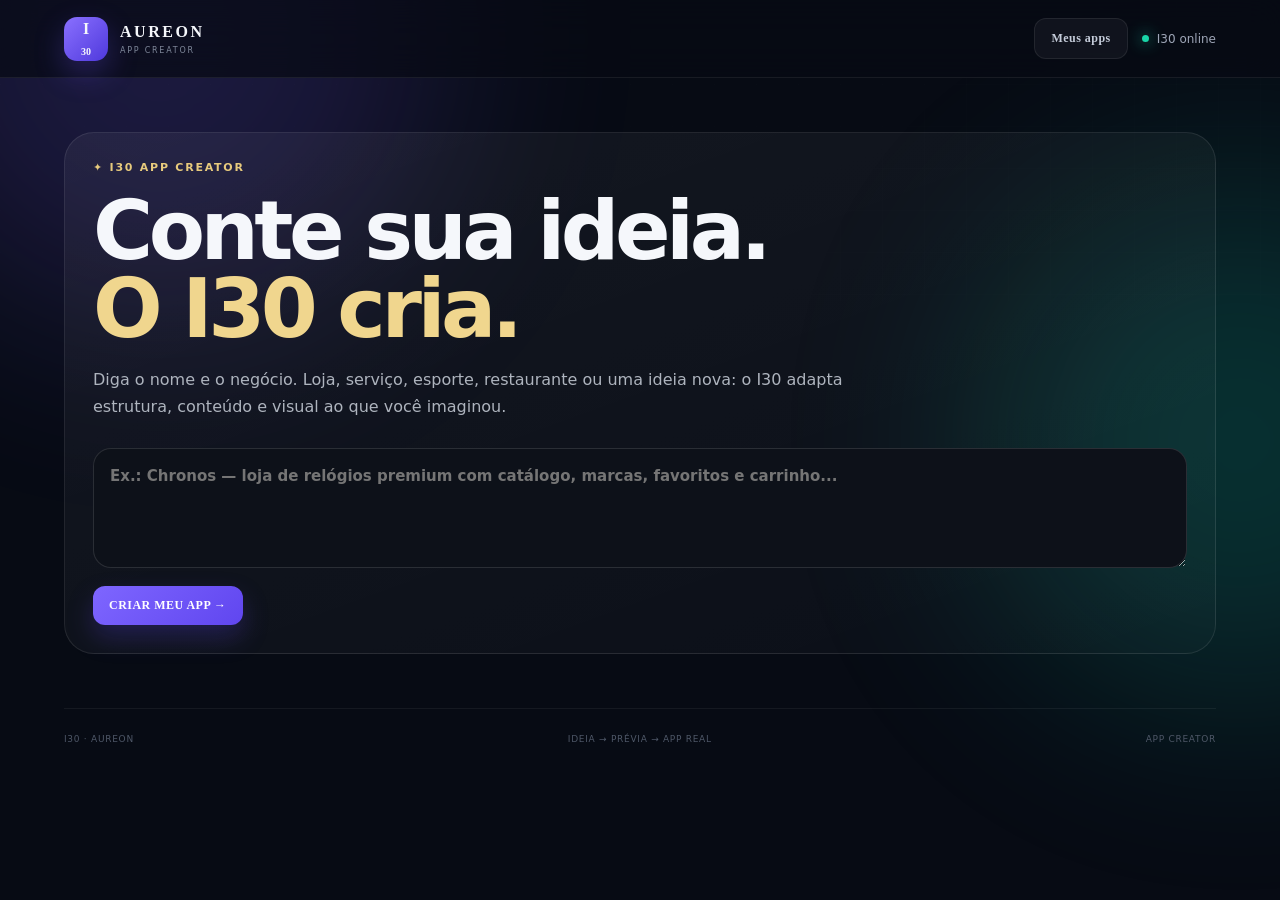
<file: index.html>
<!DOCTYPE html><html lang="pt-BR"><head><meta charset="UTF-8"><meta name="viewport" content="width=device-width,initial-scale=1"><meta name="theme-color" content="#070B14"><meta name="description" content="I30 — transforme sua ideia em uma prévia visual de aplicativo."><title>I30 — Crie seu aplicativo</title><link rel="stylesheet" href="styles.css?v=9"><link rel="stylesheet" href="creator.css?v=9"><link rel="stylesheet" href="creator/domain-polish.css?v=10"><link rel="manifest" href="manifest.webmanifest"></head><body><div class="aurora aurora-one"></div><div class="aurora aurora-two"></div><div class="grid-bg"></div><header class="topbar"><a href="#creatorHub" class="brand"><span class="brand-mark">I<span>30</span></span><span class="brand-copy"><strong>AUREON</strong><small>APP CREATOR</small></span></a><div class="top-actions"><button id="creatorHistoryBtn" class="ghost-btn">Meus apps</button><span class="status"><i></i> I30 online</span></div></header><main class="shell"><section id="creatorHub" class="creator-hub"><div class="creator-shell"><div class="creator-start"><div class="creator-kicker">✦ I30 APP CREATOR</div><h1>Conte sua ideia.<br><span>O I30 cria.</span></h1><p class="creator-lead">Diga o nome e o negócio. Loja, serviço, esporte, restaurante ou uma ideia nova: o I30 adapta estrutura, conteúdo e visual ao que você imaginou.</p><div class="creator-input-row"><textarea id="creatorIdeaInput" maxlength="500" placeholder="Ex.: Chronos — loja de relógios premium com catálogo, marcas, favoritos e carrinho..."></textarea></div><button id="creatorMainBtn" class="primary-btn creator-main-btn">CRIAR MEU APP →</button><p id="creatorMessage" class="creator-message" hidden></p></div><section id="creatorResult" class="hidden"><div class="preview-result-head"><div><div class="creator-kicker">✦ SEU APP FOI CRIADO</div><h2 id="creatorResultTitle">Sua primeira versão está pronta.</h2><p>Explore a prévia abaixo. Ela é um protótipo interativo do conceito — ainda não é um aplicativo publicado.</p></div><button id="creatorBackBtn" class="ghost-btn">CRIAR OUTRO</button></div><div id="previewTabs" class="preview-tabs"><button class="active" data-preview-view="app">PRÉVIA DO APP</button><button data-preview-view="project">PROJETO</button></div><div id="appPreview" class="app-preview-wrap"><div class="app-preview-phone"><div class="preview-phone-top"><span id="previewAppName">Seu App</span><span>•••</span></div><div id="previewScreen" class="preview-screen"></div><nav id="previewNav" class="preview-nav"></nav></div></div><div id="projectView" class="creator-result-sections hidden"></div><div class="lead-box"><span class="creator-kicker">GOSTOU DO QUE O I30 CRIOU?</span><h3>Transforme essa prévia no seu aplicativo real.</h3><p>Fale com a AUREON no Instagram. O I30 copia uma mensagem com a sua ideia para você enviar na DM.</p><button id="instagramLeadBtn" class="primary-btn">FALAR COM A AUREON NO INSTAGRAM →</button><small id="instagramLeadStatus"></small></div></section></div></section></main><aside id="creatorHistoryPanel" class="creator-history-panel hidden"><div class="creator-history-card"><div class="creator-history-head"><h3>Meus apps</h3><button id="creatorHistoryClose" class="ghost-btn">Fechar</button></div><div id="creatorHistoryList" class="creator-history-list"></div></div></aside><footer><span>I30 · AUREON</span><span>IDEIA → PRÉVIA → APP REAL</span><span>App Creator</span></footer><script src="creator/generators.js?v=9"></script><script src="creator/history.js?v=9"></script><script src="creator/app-model.js?v=9"></script><script src="creator/ui.js?v=9"></script><script>if('serviceWorker'in navigator)window.addEventListener('load',()=>navigator.serviceWorker.register('./sw.js?v=aureon-i30-v9-adaptive-business',{updateViaCache:'none'}).then(r=>r.update()).catch(console.warn));</script></body></html>
</file>
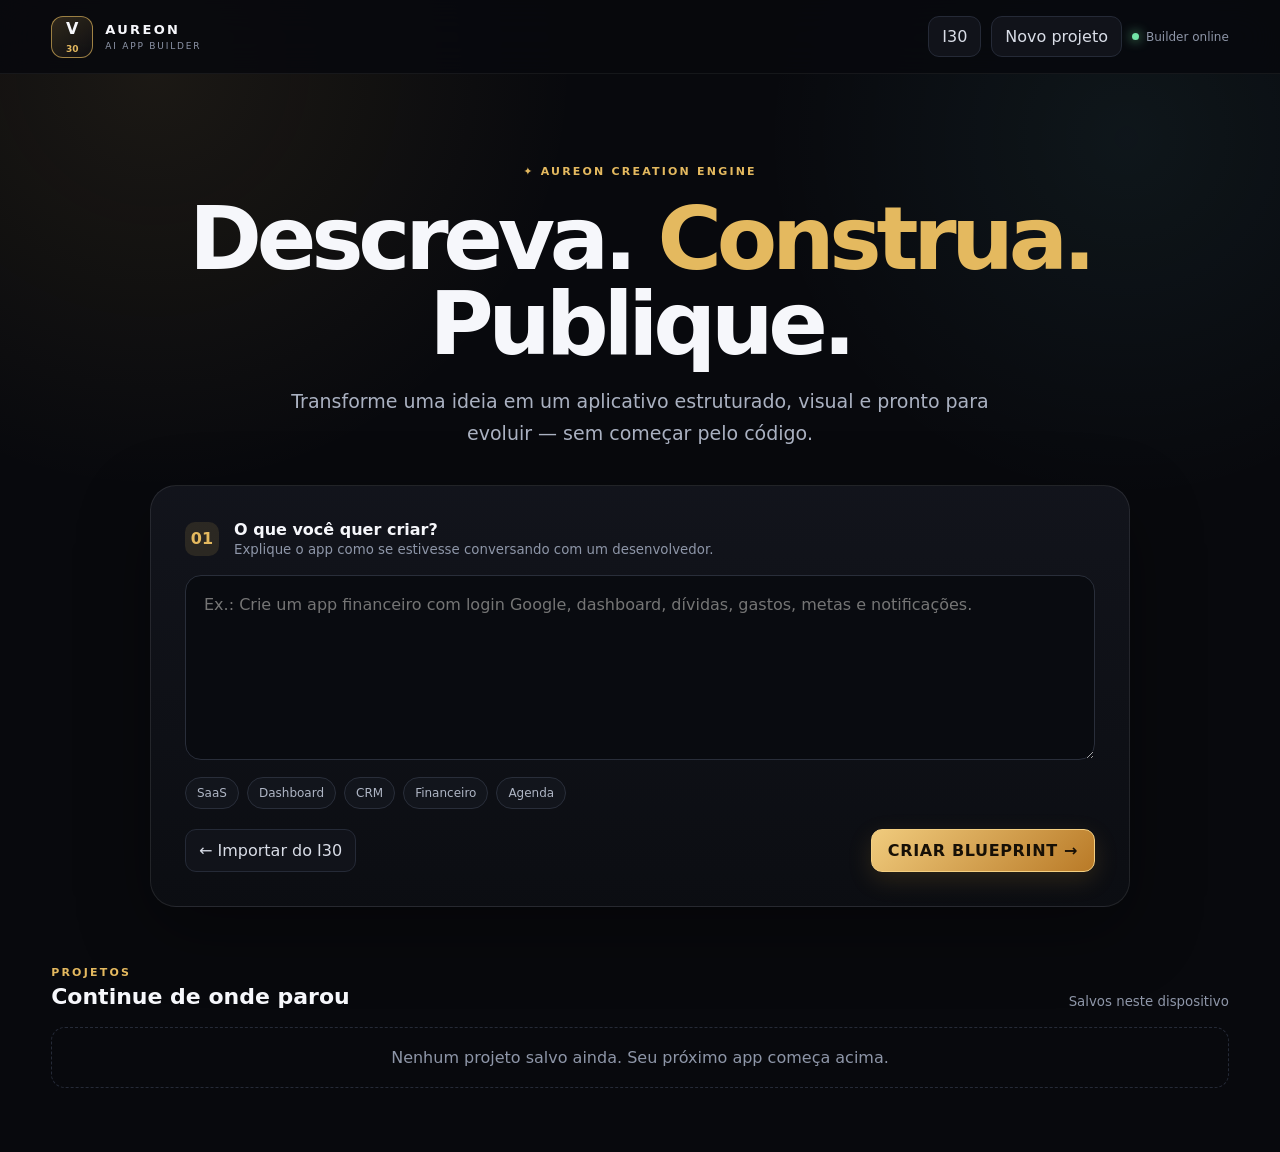
<file: v30/index.html>
<!DOCTYPE html>
<html lang="pt-BR">
<head>
  <meta charset="UTF-8">
  <meta name="viewport" content="width=device-width,initial-scale=1,viewport-fit=cover">
  <meta name="theme-color" content="#08090d">
  <meta name="description" content="AUREON V30 — transforme uma ideia em um aplicativo estruturado, visual e pronto para evoluir.">
  <title>AUREON V30 — AI App Builder</title>
  <link rel="stylesheet" href="styles.css">
</head>
<body>
  <div class="ambient ambient-a"></div><div class="ambient ambient-b"></div>
  <header class="topbar">
    <a class="brand" href="./" aria-label="AUREON V30">
      <span class="brand-mark">V<span>30</span></span>
      <span class="brand-copy"><b>AUREON</b><small>AI APP BUILDER</small></span>
    </a>
    <nav class="top-actions">
      <a href="../" class="ghost-link">I30</a>
      <button id="newProjectBtn" class="ghost-btn">Novo projeto</button>
      <span class="engine-status"><i></i> Builder online</span>
    </nav>
  </header>
  <main>
    <section id="startView" class="view start-view">
      <div class="hero-copy"><div class="eyebrow">✦ AUREON CREATION ENGINE</div><h1>Descreva. <span>Construa.</span> Publique.</h1><p>Transforme uma ideia em um aplicativo estruturado, visual e pronto para evoluir — sem começar pelo código.</p></div>
      <div class="brief-card">
        <div class="brief-label"><span>01</span><div><b>O que você quer criar?</b><small>Explique o app como se estivesse conversando com um desenvolvedor.</small></div></div>
        <textarea id="briefInput" rows="6" placeholder="Ex.: Crie um app financeiro com login Google, dashboard, dívidas, gastos, metas e notificações."></textarea>
        <div class="starter-row" aria-label="Modelos rápidos">
          <button data-starter="Crie um SaaS para organizar clientes, planos e assinaturas">SaaS</button><button data-starter="Crie um dashboard para acompanhar vendas, metas, conversão e ticket">Dashboard</button><button data-starter="Crie um CRM para leads, clientes, pipeline e atividades">CRM</button><button data-starter="Crie um aplicativo financeiro com dashboard, dívidas e gastos">Financeiro</button><button data-starter="Crie uma agenda pessoal com calendário, tarefas, notas e notificações">Agenda</button>
        </div>
        <div id="startError" class="inline-error hidden" role="alert"></div>
        <div class="brief-actions"><button id="importI30Btn" class="ghost-btn">← Importar do I30</button><button id="buildBriefBtn" class="primary-btn">CRIAR BLUEPRINT <span>→</span></button></div>
      </div>
      <section class="recent-wrap"><div class="section-title"><div><span>PROJETOS</span><h2>Continue de onde parou</h2></div><small>Salvos neste dispositivo</small></div><div id="recentProjects" class="recent-grid"></div></section>
    </section>

    <section id="blueprintView" class="view hidden">
      <div class="page-head"><div><div class="eyebrow">✦ BLUEPRINT GERADO</div><h2>Antes de construir, confirme a estrutura.</h2><p>O V30 organizou sua ideia em produto, telas, dados e integrações.</p></div><button id="editBriefBtn" class="ghost-btn">← Editar ideia</button></div>
      <div class="blueprint-layout">
        <article class="blueprint-main">
          <div class="blueprint-hero"><span id="blueprintCategory" class="pill"></span><h3 id="blueprintName"></h3><p id="blueprintSummary"></p></div>
          <div class="blueprint-grid"><div class="bp-block"><label>FUNCIONALIDADES</label><div id="blueprintFeatures" class="tag-cloud"></div></div><div class="bp-block"><label>TELAS</label><div id="blueprintScreens" class="stack-list"></div></div><div class="bp-block"><label>DADOS</label><div id="blueprintData" class="stack-list"></div></div><div class="bp-block"><label>STACK RECOMENDADA</label><div id="blueprintStack" class="stack-card"></div></div></div>
        </article>
        <aside class="build-panel"><span class="build-index">02</span><h3>Pronto para construir</h3><p>O V30 vai transformar esse blueprint em um projeto navegável com telas, estrutura de dados e arquivos.</p><div class="build-check"><span>✓</span> Preview navegável</div><div class="build-check"><span>✓</span> Projeto persistente</div><div class="build-check"><span>✓</span> Alterações por conversa</div><button id="confirmBuildBtn" class="primary-btn wide">CONSTRUIR APP <span>→</span></button></aside>
      </div>
    </section>

    <section id="builderView" class="view builder-view hidden">
      <div class="builder-bar"><div class="project-identity"><button id="backHomeBtn" class="icon-btn" aria-label="Voltar">←</button><div><span id="projectCategory">PROJETO</span><h2 id="projectName">Meu App</h2></div></div><div class="builder-actions"><button id="saveProjectBtn" class="ghost-btn">Salvar</button><button id="exportProjectBtn" class="primary-btn">Exportar projeto</button></div></div>
      <div id="builderError" class="inline-error hidden" role="alert"></div>
      <div class="workspace">
        <aside class="workspace-pane chat-pane" data-mobile-panel="chat"><div class="pane-head"><div><span>V30 COPILOT</span><b>Converse com seu app</b></div><i class="live-dot"></i></div><div id="chatHistory" class="chat-history"></div><div class="quick-actions"><button data-command="adicione ranking">+ Ranking</button><button data-command="crie uma tela de relatórios">+ Relatórios</button><button data-command="adicione login Google">+ Google</button><button data-command="adicione Supabase">+ Supabase</button><button data-command="deixe o visual mais futurista">✦ Futurista</button></div><div class="chat-compose"><textarea id="chatInput" rows="3" placeholder="Ex.: adicione ranking e relatórios"></textarea><button id="sendChatBtn" class="send-btn" aria-label="Enviar">↑</button></div></aside>
        <section class="workspace-pane preview-pane" data-mobile-panel="preview"><div class="pane-head preview-head"><div><span>LIVE PREVIEW</span><b id="activeScreenLabel">Visão geral</b></div><div class="viewport-toggle"><button id="viewportDesktopBtn" class="active">Desktop</button><button id="viewportMobileBtn">Mobile</button></div></div><div class="preview-stage"><div id="previewFrame" class="preview-frame desktop"><div id="previewMount" class="preview-mount"></div></div></div></section>
        <aside class="workspace-pane explorer-pane" data-mobile-panel="project"><div class="pane-head"><div><span>PROJECT EXPLORER</span><b>Estrutura</b></div><span id="projectStatus" class="status-pill">Salvo</span></div><div id="projectTabs" class="project-tabs"><button data-tab="files" class="active">Arquivos</button><button data-tab="screens">Telas</button><button data-tab="data">Dados</button><button data-tab="settings">Config.</button></div><div class="tab-content"><div id="filesPanel" class="explorer-panel"></div><div id="screensPanel" class="explorer-panel hidden"></div><div id="dataPanel" class="explorer-panel hidden"></div><div id="settingsPanel" class="explorer-panel hidden"></div></div></aside>
      </div>
      <nav class="mobile-nav" aria-label="Painéis do builder"><button data-mobile-target="chat">Chat</button><button data-mobile-target="preview" class="active">Preview</button><button data-mobile-target="project">Projeto</button></nav>
    </section>
  </main>
  <div id="toast" class="toast" role="status"></div>
  <script type="module" src="app.js"></script>
</body>
</html>
</file>
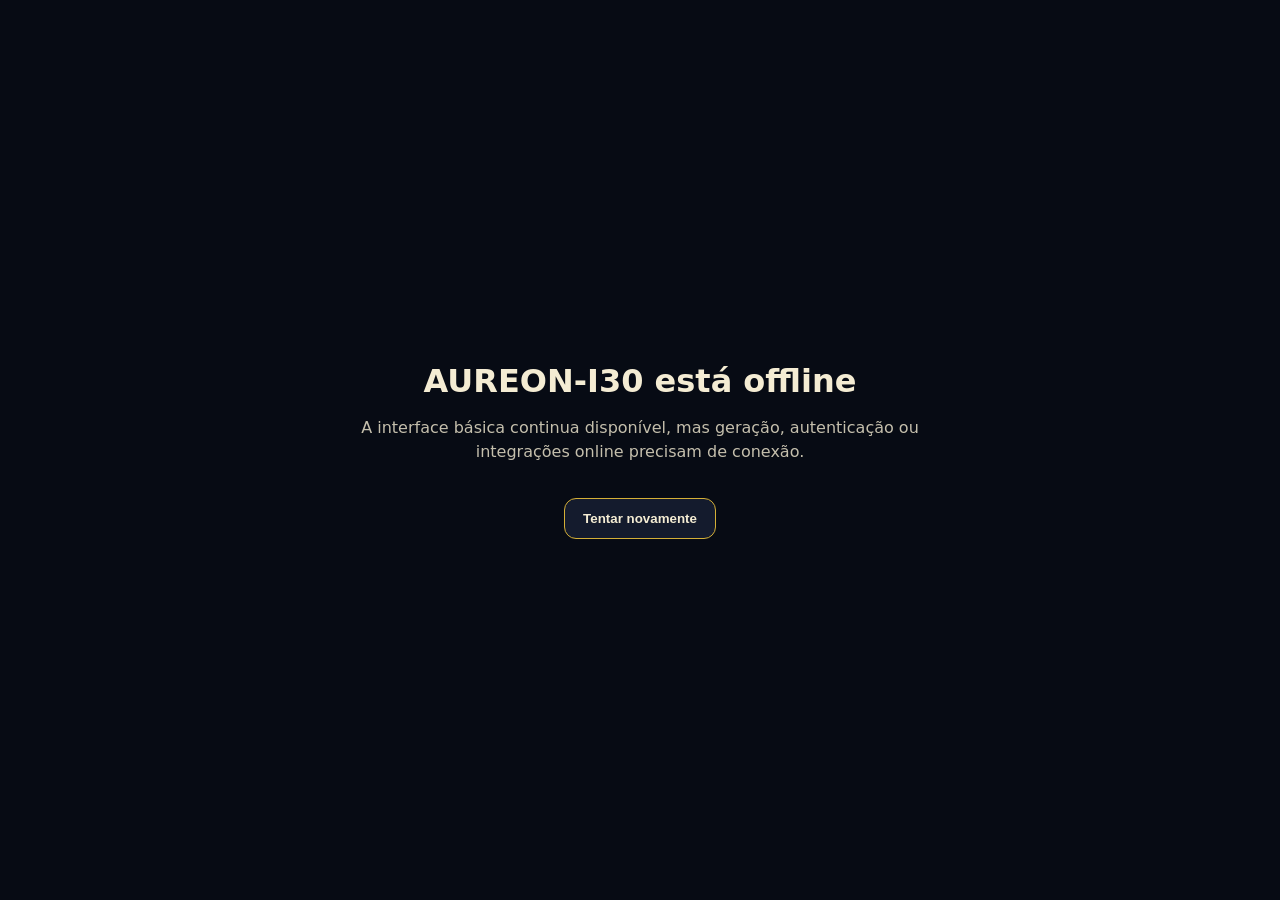
<file: offline.html>
<!doctype html>
<html lang="pt-BR">
<head>
  <meta charset="utf-8">
  <meta name="viewport" content="width=device-width,initial-scale=1">
  <meta name="theme-color" content="#070B14">
  <title>AUREON-I30 — Offline</title>
  <style>
    body{margin:0;min-height:100vh;display:grid;place-items:center;background:#070B14;color:#f4ecd3;font-family:Inter,system-ui,sans-serif}
    main{max-width:560px;padding:32px;text-align:center}h1{margin:0 0 12px}p{opacity:.8;line-height:1.5}
    button{margin-top:18px;padding:12px 18px;border-radius:12px;border:1px solid #d4af37;background:#141b2d;color:#f4ecd3;font-weight:700}
  </style>
</head>
<body><main><h1>AUREON-I30 está offline</h1><p>A interface básica continua disponível, mas geração, autenticação ou integrações online precisam de conexão.</p><button onclick="location.reload()">Tentar novamente</button></main></body>
</html>
</file>
<file: styles.css>
*{box-sizing:border-box}html{scroll-behavior:smooth}body{margin:0;background:#070b14;color:#f5f7fb;font-family:Inter,system-ui,sans-serif;min-height:100vh;overflow-x:hidden}.hidden{display:none!important}.grid-bg{position:fixed;inset:0;pointer-events:none;opacity:.28;background-image:linear-gradient(rgba(255,255,255,.025) 1px,transparent 1px),linear-gradient(90deg,rgba(255,255,255,.025) 1px,transparent 1px);background-size:42px 42px;mask-image:linear-gradient(to bottom,black,transparent 80%)}.aurora{position:fixed;border-radius:50%;filter:blur(110px);pointer-events:none;opacity:.18}.aurora-one{width:560px;height:560px;background:#7c5cff;top:-240px;left:-120px}.aurora-two{width:520px;height:520px;background:#10d7b6;right:-220px;top:180px}.topbar{height:78px;border-bottom:1px solid rgba(255,255,255,.07);display:flex;align-items:center;justify-content:space-between;padding:0 5vw;position:relative;z-index:5;background:rgba(7,11,20,.72);backdrop-filter:blur(18px)}.brand{display:flex;align-items:center;gap:12px;color:inherit;text-decoration:none}.brand-mark{width:44px;height:44px;border-radius:13px;display:grid;place-items:center;background:linear-gradient(135deg,#8a70ff,#4f39dc);font:800 16px Manrope;box-shadow:0 12px 30px rgba(111,82,255,.28)}.brand-mark span{font-size:10px;vertical-align:top}.brand-copy{display:grid;line-height:1}.brand-copy strong{font:800 16px Manrope;letter-spacing:.16em}.brand-copy small{font-size:8px;letter-spacing:.22em;color:#7e8799;margin-top:6px}.top-actions{display:flex;gap:14px;align-items:center}.status{font-size:12px;color:#9ea6b7;display:flex;align-items:center;gap:8px}.status i{width:7px;height:7px;border-radius:50%;background:#19d5a8;box-shadow:0 0 15px #19d5a8}.ghost-btn,.primary-btn,.winner-cta{border:0;border-radius:12px;padding:12px 16px;font:700 12px Inter;letter-spacing:.04em;cursor:pointer;transition:.2s}.ghost-btn{color:#c5ccda;background:rgba(255,255,255,.045);border:1px solid rgba(255,255,255,.08)}.ghost-btn:hover{background:rgba(255,255,255,.08);transform:translateY(-1px)}.ghost-btn span{margin-left:6px;color:#7c68ff}.primary-btn{color:white;background:linear-gradient(135deg,#7e66ff,#6046ef);box-shadow:0 12px 26px rgba(93,67,235,.25)}.primary-btn:hover,.winner-cta:hover{transform:translateY(-2px);box-shadow:0 16px 32px rgba(93,67,235,.32)}.shell{width:min(1180px,90vw);margin:auto;position:relative;z-index:2}.hero{min-height:calc(100vh - 78px);padding:12vh 0 70px;display:flex;flex-direction:column;align-items:center;text-align:center}.eyebrow{display:inline-flex;align-items:center;gap:8px;font-size:11px;font-weight:800;letter-spacing:.17em;color:#9da7bb}.eyebrow span{color:#8c75ff}.hero h1{font:800 clamp(48px,8vw,92px)/.98 Manrope;margin:22px 0 24px;letter-spacing:-.055em}.hero h1 span{background:linear-gradient(90deg,#8c76ff 0%,#b5a7ff 45%,#4fe3c0 100%);-webkit-background-clip:text;color:transparent}.hero-copy{width:min(780px,90vw);color:#9ca5b6;line-height:1.75;font-size:16px;margin:0 auto 38px}.idea-form{width:min(900px,100%)}.input-shell{padding:8px 8px 8px 18px;border:1px solid rgba(255,255,255,.13);background:rgba(15,21,34,.82);border-radius:20px;display:flex;align-items:center;box-shadow:0 25px 60px rgba(0,0,0,.28),0 0 0 1px rgba(126,102,255,.02) inset;backdrop-filter:blur(18px);transition:.25s}.input-shell:focus-within{border-color:rgba(127,103,255,.65);box-shadow:0 25px 70px rgba(0,0,0,.3),0 0 0 4px rgba(126,102,255,.08)}.input-icon{color:#7764e8;font-size:24px;margin-right:12px}.input-shell input{flex:1;min-width:0;background:transparent;border:0;outline:0;color:#fff;font-size:15px;padding:18px 4px}.input-shell input::placeholder{color:#626b7d}.input-shell button{border:0;border-radius:14px;background:linear-gradient(135deg,#8067ff,#6447f2);color:white;font:800 12px Inter;letter-spacing:.05em;padding:17px 20px;cursor:pointer;white-space:nowrap}.input-shell button span{font-size:16px;margin-left:8px}.examples{display:flex;align-items:center;justify-content:center;gap:8px;flex-wrap:wrap;margin-top:14px;font-size:11px;color:#687183}.examples button{background:transparent;border:1px solid rgba(255,255,255,.07);border-radius:999px;color:#828da1;padding:7px 10px;font-size:10px;cursor:pointer}.examples button:hover{border-color:#6554d9;color:#c9c2ff}.hero-metrics{display:grid;grid-template-columns:repeat(4,1fr);width:min(760px,100%);margin-top:70px;border-top:1px solid rgba(255,255,255,.07);padding-top:30px}.hero-metrics div{display:grid;gap:5px}.hero-metrics strong{font:700 20px Manrope;color:#e6e9f0}.hero-metrics span{font-size:10px;color:#6d7687;text-transform:uppercase;letter-spacing:.08em}.workspace{padding:70px 0 90px;min-height:100vh}.workspace-head{display:flex;justify-content:space-between;gap:30px;align-items:end;margin-bottom:28px}.workspace-head h2{font:700 clamp(30px,4vw,46px) Manrope;letter-spacing:-.035em;margin:12px 0 8px}.workspace-head h2 span{color:#8d76ff}.workspace-head p{margin:0;color:#7f899c}.head-actions{display:flex;gap:10px}.validation-banner{padding:22px;border:1px solid rgba(129,102,255,.22);background:linear-gradient(135deg,rgba(129,102,255,.1),rgba(15,21,34,.65));border-radius:18px;margin:24px 0}.validation-scan{display:flex;align-items:center;gap:14px}.validation-scan div:last-child{display:grid;gap:5px}.validation-scan strong{font-size:13px}.validation-scan span{font-size:11px;color:#8e97a9}.scan-orb{width:32px;height:32px;border-radius:50%;border:2px solid #7f67ff;border-top-color:transparent;animation:spin .8s linear infinite}.progress{height:4px;background:rgba(255,255,255,.07);border-radius:999px;margin-top:17px;overflow:hidden}.progress i{display:block;height:100%;width:0;background:linear-gradient(90deg,#7459ff,#35ddb9);transition:width .5s}.winner-panel{border:1px solid rgba(87,223,189,.24);background:radial-gradient(circle at 80% -20%,rgba(63,223,186,.12),transparent 35%),linear-gradient(135deg,rgba(21,31,44,.95),rgba(10,16,27,.95));border-radius:22px;padding:24px;margin:26px 0;box-shadow:0 20px 50px rgba(0,0,0,.22)}.winner-topline{display:flex;justify-content:space-between;align-items:center}.winner-label{color:#7de3c8;font-size:10px;font-weight:800;letter-spacing:.15em}.winner-score{font:800 18px Manrope;color:#76e3c5}.winner-content{display:flex;justify-content:space-between;align-items:center;gap:30px;margin-top:12px}.winner-content h3{font:800 28px Manrope;margin:0 0 6px}.winner-content p{margin:0 0 14px;color:#98a2b4;max-width:700px;line-height:1.6}.winner-cta{color:#06100d;background:linear-gradient(135deg,#6be3c4,#3cc4a8);padding:14px 18px;white-space:nowrap}.winner-reason{border-top:1px solid rgba(255,255,255,.06);margin-top:17px;padding-top:14px;font-size:11px;color:#7e899b;line-height:1.6}.tags{display:flex;flex-wrap:wrap;gap:6px}.tags span{padding:6px 9px;border-radius:999px;background:rgba(255,255,255,.05);color:#99a3b6;font-size:9px;text-transform:uppercase;letter-spacing:.07em}.toolbar{display:flex;justify-content:space-between;gap:20px;align-items:center;margin:30px 0 18px}.filter-group{display:flex;gap:8px;flex-wrap:wrap}.filter{border:1px solid rgba(255,255,255,.07);background:#0d1320;color:#778196;padding:9px 12px;border-radius:10px;font-size:10px;font-weight:700;cursor:pointer}.filter.active{color:white;border-color:rgba(128,103,255,.42);background:rgba(128,103,255,.12)}.filter span{color:#8672ef;margin-left:4px}.toolbar select{border:1px solid rgba(255,255,255,.08);background:#0c121e;color:#9aa4b5;border-radius:10px;padding:9px 12px;font-size:10px;outline:0}.ideas-grid{display:grid;grid-template-columns:repeat(3,1fr);gap:12px}.idea-card{position:relative;border:1px solid rgba(255,255,255,.075);background:linear-gradient(145deg,rgba(16,23,37,.86),rgba(9,14,24,.92));border-radius:18px;padding:18px;min-height:226px;display:flex;flex-direction:column;transition:.22s;overflow:hidden}.idea-card:before{content:"";position:absolute;inset:0;background:radial-gradient(circle at 90% 10%,rgba(126,103,255,.09),transparent 34%);opacity:0;transition:.2s}.idea-card:hover{border-color:rgba(126,103,255,.3);transform:translateY(-3px);box-shadow:0 18px 40px rgba(0,0,0,.2)}.idea-card:hover:before{opacity:1}.idea-top{display:flex;justify-content:space-between;align-items:center;position:relative}.idea-num{font:700 10px Manrope;color:#586174}.score-pill{border-radius:999px;padding:6px 8px;font:800 10px Manrope;background:rgba(255,255,255,.045);color:#667084}.score-pill.validated{color:#69dbbd;background:rgba(68,210,174,.09);border:1px solid rgba(68,210,174,.17)}.idea-card h3{font:700 18px Manrope;letter-spacing:-.02em;margin:20px 0 8px;position:relative}.idea-card p{font-size:11px;line-height:1.65;color:#818b9e;margin:0;position:relative}.idea-footer{display:flex;justify-content:space-between;align-items:center;margin-top:auto;padding-top:17px;position:relative}.idea-category{font-size:9px;text-transform:uppercase;letter-spacing:.1em;color:#7366c8}.open-idea{border:0;background:transparent;color:#a9b1c0;font-size:10px;font-weight:700;cursor:pointer}.open-idea:hover{color:white}.drawer{position:fixed;inset:0;z-index:20;pointer-events:none}.drawer.open{pointer-events:auto}.drawer-backdrop{position:absolute;inset:0;background:rgba(1,4,9,.66);opacity:0;transition:.25s;backdrop-filter:blur(5px)}.drawer-panel{position:absolute;right:0;top:0;height:100%;width:min(520px,94vw);background:#0a101b;border-left:1px solid rgba(255,255,255,.08);padding:36px;transform:translateX(100%);transition:.3s;overflow:auto}.drawer.open .drawer-backdrop{opacity:1}.drawer.open .drawer-panel{transform:translateX(0)}.drawer-close,.modal-close{border:1px solid rgba(255,255,255,.08);background:rgba(255,255,255,.04);color:#aab2c1;width:34px;height:34px;border-radius:10px;font-size:20px;cursor:pointer}.drawer-close{position:absolute;right:24px;top:24px}.drawer-rank{font-size:10px;color:#7d6fe0;letter-spacing:.12em;font-weight:800;margin-top:18px}.drawer h2{font:800 32px Manrope;margin:14px 0 10px}.drawer-lead{color:#9ca6b8;font-size:13px;line-height:1.7}.drawer-section{border-top:1px solid rgba(255,255,255,.07);padding-top:20px;margin-top:22px}.drawer-section h4{font-size:10px;color:#6c7688;letter-spacing:.12em;text-transform:uppercase;margin:0 0 12px}.drawer-section p{font-size:12px;color:#9ba5b7;line-height:1.7}.score-grid{display:grid;gap:9px}.score-row{display:grid;grid-template-columns:1fr 46px;gap:10px;align-items:center}.score-row label{font-size:10px;color:#818b9d}.score-row strong{text-align:right;font:700 11px Manrope;color:#d7dbe3}.score-bar{grid-column:1/-1;height:3px;background:rgba(255,255,255,.06);border-radius:20px;overflow:hidden;margin-top:-5px}.score-bar i{display:block;height:100%;background:linear-gradient(90deg,#755dff,#53ddbe)}.drawer-actions{display:flex;gap:8px;margin-top:25px}.drawer-actions button{flex:1}.modal{position:fixed;inset:0;z-index:30;display:none;align-items:center;justify-content:center;padding:24px}.modal.open{display:flex}.modal-backdrop{position:absolute;inset:0;background:rgba(1,4,9,.8);backdrop-filter:blur(8px)}.modal-card{position:relative;width:min(980px,96vw);max-height:90vh;background:#0a101b;border:1px solid rgba(255,255,255,.09);border-radius:20px;padding:24px;box-shadow:0 35px 90px rgba(0,0,0,.5);display:flex;flex-direction:column}.modal-head{display:flex;justify-content:space-between;align-items:flex-start}.mini-label{font-size:9px;color:#806cef;letter-spacing:.14em;font-weight:800}.modal-head h3{font:800 24px Manrope;margin:7px 0 0}.prompt-summary{display:flex;gap:8px;flex-wrap:wrap;margin:18px 0}.prompt-summary span{font-size:9px;padding:7px 9px;border-radius:999px;background:rgba(255,255,255,.05);color:#98a2b4}.modal textarea{width:100%;height:50vh;resize:none;border:1px solid rgba(255,255,255,.07);background:#060a12;border-radius:14px;color:#c4cad5;padding:18px;font:11px/1.7 ui-monospace,SFMono-Regular,Consolas,monospace;outline:0}.modal-actions{display:flex;gap:9px;margin-top:14px}.history-card{max-width:680px}.history-list{display:grid;gap:9px;margin-top:20px;overflow:auto}.history-item{border:1px solid rgba(255,255,255,.07);border-radius:14px;padding:14px;display:flex;justify-content:space-between;align-items:center;gap:15px}.history-item strong{font:700 14px Manrope}.history-item span{display:block;color:#677183;font-size:9px;margin-top:4px}.history-item button{border:0;background:rgba(126,103,255,.1);color:#a89aff;border-radius:8px;padding:8px 10px;font-size:9px;cursor:pointer}.history-empty{color:#717b8d;text-align:center;padding:40px;font-size:12px}footer{width:min(1180px,90vw);margin:auto;position:relative;z-index:2;border-top:1px solid rgba(255,255,255,.06);padding:25px 0 35px;display:flex;justify-content:space-between;color:#4f5868;font-size:9px;letter-spacing:.08em;text-transform:uppercase}@keyframes spin{to{transform:rotate(360deg)}}@media(max-width:900px){.ideas-grid{grid-template-columns:repeat(2,1fr)}.winner-content,.workspace-head{align-items:flex-start;flex-direction:column}.winner-cta{width:100%}.top-actions .status{display:none}}@media(max-width:620px){.topbar{padding:0 18px}.brand-copy{display:none}.shell{width:92vw}.hero{padding-top:10vh}.hero h1{font-size:48px}.hero-copy{font-size:14px}.input-shell{display:grid;grid-template-columns:auto 1fr;padding:8px}.input-icon{margin-left:8px}.input-shell button{grid-column:1/-1;width:100%;margin-top:3px}.hero-metrics{grid-template-columns:repeat(2,1fr);gap:25px}.workspace-head{margin-bottom:18px}.head-actions{width:100%}.head-actions button{flex:1}.toolbar{align-items:flex-start;flex-direction:column}.ideas-grid{grid-template-columns:1fr}.winner-topline{align-items:flex-start}.drawer-panel{padding:28px 20px}.modal{padding:10px}.modal-card{padding:16px}.modal textarea{height:58vh}.top-actions .ghost-btn{padding:9px 11px}.workspace{padding-top:42px}footer{gap:8px;flex-direction:column;align-items:center;text-align:center}}
</file>
<file: creator.css>
.creator-hub{padding:54px 0}.creator-shell{border:1px solid rgba(255,255,255,.09);border-radius:30px;background:linear-gradient(160deg,rgba(255,255,255,.055),rgba(255,255,255,.018));padding:28px}.creator-kicker{font-size:11px;letter-spacing:.16em;color:#e7ca7d;font-weight:900}.creator-start h1{font-size:clamp(44px,7vw,82px);line-height:.95;letter-spacing:-.055em;margin:18px 0}.creator-start h1 span{color:#f0d68e}.creator-lead,.preview-result-head p{max-width:760px;color:#aeb4be;line-height:1.7}.creator-input-row{margin:28px 0 14px}.creator-input-row textarea{width:100%;box-sizing:border-box;min-height:120px;border:1px solid rgba(255,255,255,.12);border-radius:18px;background:#0d1119;color:#fff;padding:16px;font:600 15px/1.5 Inter,system-ui}.creator-message{color:#ffc6b8}.preview-result-head{display:flex;justify-content:space-between;gap:20px;align-items:start}.preview-result-head h2{font-size:clamp(30px,5vw,54px);margin:8px 0}.preview-tabs{display:flex;gap:8px;margin:26px 0 18px}.preview-tabs button{border:1px solid rgba(255,255,255,.1);background:transparent;color:#8f96a3;padding:11px 16px;border-radius:999px;font-weight:800}.preview-tabs button.active{background:#fff;color:#111}.app-preview-wrap{display:grid;place-items:center;padding:22px;border-radius:26px;background:radial-gradient(circle at 50% 0,rgba(111,72,255,.28),transparent 50%),rgba(0,0,0,.18)}.app-preview-phone{--preview-accent:#6d4aff;--preview-accent-2:#9b5cff;--preview-soft:#efeaff;width:min(390px,100%);height:700px;max-height:72vh;display:flex;flex-direction:column;overflow:hidden;border:7px solid #171923;border-radius:36px;background:linear-gradient(180deg,var(--preview-soft),#f7f8fb 34%);color:#151821;box-shadow:0 30px 70px rgba(0,0,0,.45)}.preview-phone-top{display:flex;justify-content:space-between;padding:22px 20px 16px;font-weight:900;color:#fff;background:linear-gradient(120deg,var(--preview-accent),var(--preview-accent-2))}.preview-screen{flex:1;overflow:auto;padding:20px}.preview-hero{padding:18px;border-radius:20px;color:#fff;background:linear-gradient(125deg,var(--preview-accent),var(--preview-accent-2));box-shadow:0 12px 28px rgba(0,0,0,.12)}.preview-hero small,.preview-hero strong{display:block}.preview-hero small{font-size:9px;letter-spacing:.16em;font-weight:900;opacity:.82}.preview-hero strong{font-size:24px;line-height:1.05;margin-top:8px}.preview-stats{display:grid;grid-template-columns:repeat(3,1fr);gap:8px;margin:16px 0}.preview-stats div{padding:13px 8px;border-radius:16px;background:#fff;border-top:3px solid var(--preview-accent);box-shadow:0 5px 20px rgba(0,0,0,.07)}.preview-stats strong,.preview-stats small{display:block}.preview-stats strong{font-size:19px;color:var(--preview-accent)}.preview-stats small{font-size:9px;color:#666;margin-top:4px}.preview-actions{display:grid;gap:8px;margin:16px 0}.preview-actions button{border:0;border-radius:14px;padding:13px;text-align:left;font-weight:900;background:linear-gradient(100deg,var(--preview-accent),var(--preview-accent-2));color:#fff}.preview-actions button:nth-child(n+2){background:#fff;color:var(--preview-accent);border:1px solid #e4e4e8}.preview-list{margin-top:18px}.preview-list h4,.preview-product-grid h4{margin:0 0 10px;grid-column:1/-1}.preview-list button{display:flex;width:100%;justify-content:space-between;gap:8px;border:0;border-bottom:1px solid #e7e8eb;background:#fff;padding:14px;text-align:left;color:#20232b}.preview-list button:first-of-type{border-radius:14px 14px 0 0}.preview-list button:last-child{border-radius:0 0 14px 14px}.preview-list button.selected{background:var(--preview-soft);box-shadow:inset 4px 0 0 var(--preview-accent)}.preview-list small{color:var(--preview-accent);font-weight:800}.preview-product-grid{display:grid;grid-template-columns:1fr 1fr;gap:10px;margin-top:18px}.preview-product-grid button{border:0;border-radius:18px;background:#fff;padding:10px;text-align:left;color:#20232b;box-shadow:0 5px 18px rgba(0,0,0,.06);font-weight:800}.preview-product-grid button.selected{outline:2px solid var(--preview-accent);background:var(--preview-soft)}.preview-product-visual{height:82px;border-radius:13px;display:grid;place-items:center;font-size:35px;margin-bottom:9px;color:#fff;background:linear-gradient(135deg,var(--preview-accent),var(--preview-accent-2))}.preview-catalog .preview-phone-top{background:#101218}.preview-catalog .preview-hero{min-height:92px;align-content:end}.preview-service .preview-hero{border-radius:12px}.preview-service .preview-actions{grid-template-columns:1fr 1fr}.preview-service .preview-actions button:first-child{grid-column:1/-1}.preview-activity{background:#10131a;color:#fff}.preview-activity .preview-screen{background:radial-gradient(circle at 50% 20%,var(--preview-soft),#10131a 58%);color:#fff}.preview-activity .preview-stats div{background:rgba(255,255,255,.1);border:1px solid rgba(255,255,255,.1)}.preview-activity .preview-stats small{color:#c7cad0}.preview-activity .preview-actions button:nth-child(n+2){background:rgba(255,255,255,.1);color:#fff;border-color:rgba(255,255,255,.12)}.preview-activity .preview-list button{background:rgba(255,255,255,.08);color:#fff;border-color:rgba(255,255,255,.08)}.preview-activity-ring{width:116px;height:116px;margin:18px auto;border-radius:50%;display:grid;place-content:center;text-align:center;border:10px solid var(--preview-accent);box-shadow:0 0 30px var(--preview-soft)}.preview-activity-ring strong,.preview-activity-ring small{display:block}.preview-activity-ring strong{font-size:28px}.preview-activity-ring small{font-size:9px;color:#bbb}.preview-nav{display:grid;grid-template-columns:repeat(4,1fr);padding:9px 5px 13px;background:#fff;border-top:1px solid #e8e8eb}.preview-nav button{border:0;background:transparent;color:#8a8d94;display:grid;gap:2px;place-items:center}.preview-nav button.active{color:var(--preview-accent)}.preview-nav span{font-size:19px}.preview-nav small{font-size:9px}.creator-result-sections{display:grid;grid-template-columns:repeat(2,1fr);gap:12px}.creator-result-sections article{border:1px solid rgba(255,255,255,.08);border-radius:18px;padding:18px;background:rgba(0,0,0,.16)}.creator-result-sections h3{color:#efd58d}.creator-result-sections p{color:#b2b7c0;white-space:pre-wrap}.lead-box{margin-top:24px;padding:25px;border:1px solid rgba(240,214,142,.25);border-radius:24px;background:linear-gradient(135deg,rgba(240,214,142,.09),rgba(105,72,255,.1))}.lead-box h3{font-size:26px;margin:8px 0}.lead-box p{color:#aeb4be}.lead-box small{display:block;margin-top:10px;color:#e7ca7d}.creator-history-panel{position:fixed;inset:0;z-index:80;background:rgba(0,0,0,.75);display:grid;place-items:center;padding:20px}.creator-history-card{width:min(650px,100%);max-height:80vh;overflow:auto;border-radius:22px;background:#0b0f16;padding:20px}.creator-history-head{display:flex;justify-content:space-between}.creator-history-list{display:grid;gap:8px}.creator-history-item{border:1px solid rgba(255,255,255,.1);border-radius:12px;background:#111620;color:#fff;padding:14px;text-align:left}.hidden{display:none!important}@media(max-width:600px){.creator-hub{padding:28px 0}.creator-shell{padding:18px;border-radius:22px}.creator-start h1{font-size:48px}.preview-result-head{display:block}.preview-result-head .ghost-btn{width:100%;margin-top:10px}.app-preview-wrap{padding:8px}.app-preview-phone{height:650px;border-width:5px;border-radius:28px}.creator-result-sections{grid-template-columns:1fr}.lead-box .primary-btn{width:100%}}
</file>
<file: creator/domain-polish.css>
.app-preview-phone.domain-watch{--domain-radius:18px}.domain-watch .preview-product-visual{border-radius:50%;box-shadow:inset 0 0 0 5px color-mix(in srgb,var(--preview-accent) 22%,transparent)}.app-preview-phone.domain-eyewear .preview-product-grid{gap:10px}.domain-eyewear .preview-product-visual{border-radius:28px 28px 18px 18px}.app-preview-phone.domain-restaurant .preview-product-card,.domain-restaurant .product-card{border-radius:24px}.domain-restaurant .preview-product-visual{border-radius:18px}.app-preview-phone.domain-realestate .preview-product-grid{grid-template-columns:1fr}.domain-realestate .product-card{display:grid;grid-template-columns:86px 1fr;align-items:center}.domain-realestate .preview-product-visual{min-height:72px}.app-preview-phone.domain-fashion .product-card:nth-of-type(even){transform:translateY(8px)}.domain-fashion .preview-product-visual{min-height:108px}.app-preview-phone.domain-travel .preview-hero{border-radius:28px}.domain-travel .preview-product-visual{border-radius:50% 50% 22px 22px}.app-preview-phone.domain-finance .preview-stats strong{font-variant-numeric:tabular-nums}.domain-finance .preview-list button{border-left:3px solid var(--preview-accent)}.app-preview-phone.domain-education .preview-list button{border-radius:12px 22px 22px 12px}.app-preview-phone.domain-beauty .preview-actions button{border-radius:999px}.app-preview-phone.domain-pet .preview-list button{border-radius:22px}.app-preview-phone.domain-mechanic .preview-list button{border-left:4px solid var(--preview-accent-2)}.app-preview-phone.domain-running .preview-hero,.app-preview-phone.domain-fitness .preview-hero{background:linear-gradient(135deg,var(--preview-accent),var(--preview-accent-2));color:white}.app-preview-phone.domain-social .preview-stats{transform:skewX(-2deg)}.app-preview-phone.domain-custom .preview-hero{background:linear-gradient(120deg,color-mix(in srgb,var(--preview-accent) 18%,white),color-mix(in srgb,var(--preview-accent-2) 16%,white))}@media(max-width:480px){.domain-realestate .product-card{grid-template-columns:70px 1fr}.domain-fashion .product-card:nth-of-type(even){transform:none}}
</file>
<file: v30/styles.css>
:root{--bg:#08090d;--panel:#101219;--line:#252a37;--muted:#8e96a8;--text:#f6f7fb;--gold:#e4b95f;--ok:#72e3a6;--shadow:0 24px 70px rgba(0,0,0,.35)}*{box-sizing:border-box}html{background:var(--bg);color-scheme:dark}body{margin:0;min-height:100vh;font-family:Inter,ui-sans-serif,system-ui,-apple-system,BlinkMacSystemFont,"Segoe UI",sans-serif;background:radial-gradient(circle at 12% 6%,rgba(228,185,95,.09),transparent 27%),radial-gradient(circle at 88% 12%,rgba(114,230,255,.06),transparent 24%),var(--bg);color:var(--text);overflow-x:hidden}.ambient{position:fixed;border-radius:50%;filter:blur(90px);opacity:.15;pointer-events:none;z-index:-1}.ambient-a{width:360px;height:360px;background:var(--gold);top:-180px;left:-80px}.ambient-b{width:340px;height:340px;background:#4b60ff;right:-180px;top:30%}button,textarea,a{font:inherit}button{cursor:pointer}.hidden{display:none!important}.topbar{height:74px;padding:0 clamp(18px,4vw,58px);display:flex;align-items:center;justify-content:space-between;border-bottom:1px solid rgba(255,255,255,.06);position:sticky;top:0;background:rgba(8,9,13,.86);backdrop-filter:blur(18px);z-index:30}.brand{display:flex;align-items:center;gap:12px;color:inherit;text-decoration:none}.brand-mark{width:42px;height:42px;border:1px solid rgba(228,185,95,.65);display:grid;place-items:center;border-radius:12px;font-weight:900;background:linear-gradient(145deg,rgba(228,185,95,.18),rgba(255,255,255,.02))}.brand-mark span{font-size:9px;color:var(--gold)}.brand-copy{display:flex;flex-direction:column}.brand-copy b{letter-spacing:.18em;font-size:13px}.brand-copy small{color:var(--muted);font-size:9px;letter-spacing:.2em;margin-top:4px}.top-actions{display:flex;align-items:center;gap:10px}.ghost-link,.ghost-btn{border:1px solid var(--line);background:#11131a;color:#d9dde7;text-decoration:none;border-radius:11px;padding:10px 13px}.engine-status{font-size:12px;color:var(--muted);display:flex;align-items:center;gap:7px}.engine-status i,.live-dot{width:7px;height:7px;border-radius:50%;background:var(--ok);box-shadow:0 0 12px var(--ok)}main{width:min(1520px,100%);margin:auto}.view{padding:clamp(34px,5vw,76px) clamp(18px,4vw,58px)}.start-view{min-height:calc(100vh - 74px)}.hero-copy{max-width:980px;margin:3vh auto 36px;text-align:center}.eyebrow,.section-title span{font-size:11px;letter-spacing:.2em;color:var(--gold);font-weight:800}.hero-copy h1{font-size:clamp(42px,7vw,88px);line-height:.97;margin:18px 0;letter-spacing:-.06em}.hero-copy h1 span{color:var(--gold)}.hero-copy p{max-width:720px;margin:0 auto;color:#aab1c1;font-size:clamp(15px,2vw,19px);line-height:1.7}.brief-card{max-width:980px;margin:auto;background:linear-gradient(180deg,rgba(19,21,29,.95),rgba(12,14,19,.96));border:1px solid rgba(255,255,255,.09);border-radius:26px;padding:clamp(20px,3vw,34px);box-shadow:var(--shadow)}.brief-label{display:flex;gap:15px;align-items:center;margin-bottom:18px}.brief-label>span{width:34px;height:34px;border-radius:10px;background:rgba(228,185,95,.12);color:var(--gold);display:grid;place-items:center;font-weight:900}.brief-label div{display:flex;flex-direction:column;gap:3px}.brief-label small{color:var(--muted)}textarea{width:100%;resize:vertical;background:#090b10;border:1px solid #292e3a;color:var(--text);border-radius:16px;padding:17px 18px;outline:none;line-height:1.55}textarea:focus{border-color:rgba(228,185,95,.75);box-shadow:0 0 0 3px rgba(228,185,95,.08)}.starter-row,.quick-actions{display:flex;flex-wrap:wrap;gap:8px;margin-top:13px}.starter-row button,.quick-actions button{background:#12151c;border:1px solid #292e3a;color:#aeb5c4;padding:8px 11px;border-radius:999px;font-size:12px}.brief-actions{display:flex;justify-content:space-between;gap:12px;margin-top:20px}.primary-btn{border:1px solid #f4cf82;background:linear-gradient(135deg,#f0cb7d,#b97a27);color:#171006;padding:11px 16px;border-radius:11px;font-weight:900;letter-spacing:.04em;box-shadow:0 8px 25px rgba(210,153,57,.16)}.primary-btn.wide{width:100%;margin-top:26px;padding:14px}.inline-error{margin:12px 0 0;padding:11px 13px;border:1px solid rgba(255,128,128,.3);background:rgba(255,80,80,.08);color:#ffb4b4;border-radius:10px;font-size:13px}.recent-wrap{max-width:1180px;margin:54px auto 0}.section-title{display:flex;align-items:end;justify-content:space-between;margin-bottom:18px}.section-title h2{margin:4px 0 0;font-size:22px}.section-title small{color:var(--muted)}.recent-grid{display:grid;grid-template-columns:repeat(3,minmax(0,1fr));gap:12px}.recent-card{background:rgba(16,18,25,.8);border:1px solid var(--line);border-radius:16px;padding:17px;text-align:left;color:inherit}.recent-card span{font-size:10px;color:var(--gold);letter-spacing:.12em}.recent-card b{display:block;margin:7px 0 4px}.recent-card small{color:var(--muted)}.empty-recent{color:var(--muted);padding:20px;border:1px dashed var(--line);border-radius:14px;grid-column:1/-1;text-align:center}.page-head{display:flex;justify-content:space-between;align-items:flex-start;gap:20px;max-width:1220px;margin:0 auto 28px}.page-head h2{font-size:clamp(30px,4vw,52px);letter-spacing:-.04em;margin:10px 0}.page-head p{color:var(--muted);margin:0}.blueprint-layout{max-width:1220px;margin:auto;display:grid;grid-template-columns:1fr 330px;gap:18px}.blueprint-main,.build-panel{background:linear-gradient(180deg,#11141b,#0d0f15);border:1px solid var(--line);border-radius:22px}.blueprint-main{padding:26px}.blueprint-hero{padding-bottom:22px;border-bottom:1px solid var(--line)}.pill,.status-pill{display:inline-flex;border:1px solid rgba(228,185,95,.35);background:rgba(228,185,95,.09);color:var(--gold);border-radius:999px;padding:6px 9px;font-size:10px;font-weight:800;letter-spacing:.09em}.blueprint-hero h3{font-size:32px;margin:13px 0 7px}.blueprint-hero p{color:#aab1c1;line-height:1.65}.blueprint-grid{display:grid;grid-template-columns:1fr 1fr;gap:14px;margin-top:18px}.bp-block{border:1px solid var(--line);background:#0c0e13;border-radius:15px;padding:16px;min-height:150px}.bp-block label{display:block;font-size:10px;color:var(--muted);letter-spacing:.13em;margin-bottom:12px}.tag-cloud{display:flex;flex-wrap:wrap;gap:7px}.tag{padding:7px 9px;background:#171a23;border:1px solid #2a2f3b;border-radius:9px;font-size:12px}.stack-list{display:grid;gap:7px}.stack-item{padding:9px 10px;border-radius:9px;background:#151821;color:#cbd0db;font-size:13px}.stack-card{line-height:1.7;color:#d9dde5}.build-panel{padding:24px;align-self:start;position:sticky;top:98px}.build-index{color:var(--gold);font-weight:900}.build-panel h3{font-size:24px;margin:14px 0 8px}.build-panel p{color:var(--muted);line-height:1.6}.build-check{display:flex;gap:9px;align-items:center;margin-top:13px;color:#c6ccd8;font-size:13px}.build-check span{color:var(--ok)}.builder-view{padding:0;max-width:none}.builder-bar{height:70px;padding:0 18px;display:flex;align-items:center;justify-content:space-between;border-bottom:1px solid var(--line);background:#0b0d12}.project-identity{display:flex;align-items:center;gap:12px}.project-identity span{font-size:9px;letter-spacing:.16em;color:var(--gold)}.project-identity h2{font-size:16px;margin:3px 0 0}.icon-btn{width:38px;height:38px;border-radius:10px;border:1px solid var(--line);background:#12151d;color:#fff}.builder-actions{display:flex;gap:8px}.workspace{height:calc(100vh - 144px);min-height:610px;display:grid;grid-template-columns:310px minmax(480px,1fr) 330px;background:#07080b}.workspace-pane{min-width:0;background:#0c0e13;display:flex;flex-direction:column}.chat-pane{border-right:1px solid var(--line)}.explorer-pane{border-left:1px solid var(--line)}.pane-head{height:62px;padding:0 15px;display:flex;align-items:center;justify-content:space-between;border-bottom:1px solid var(--line);flex:0 0 auto}.pane-head>div{display:flex;flex-direction:column;gap:3px}.pane-head span{font-size:9px;color:var(--muted);letter-spacing:.13em}.pane-head b{font-size:13px}.chat-history{flex:1;overflow:auto;padding:15px;display:flex;flex-direction:column;gap:11px}.bubble{max-width:92%;padding:11px 12px;border-radius:14px;font-size:13px;line-height:1.55}.bubble.ai{background:#151821;border:1px solid #262b37;align-self:flex-start}.bubble.user{background:rgba(228,185,95,.12);border:1px solid rgba(228,185,95,.2);align-self:flex-end}.quick-actions{padding:0 12px 10px;margin-top:0}.chat-compose{display:flex;gap:8px;padding:12px;border-top:1px solid var(--line);background:#0a0c10}.chat-compose textarea{min-height:70px;resize:none;border-radius:12px;padding:12px}.send-btn{align-self:flex-end;width:42px;height:42px;border:1px solid #e9c36f;background:linear-gradient(135deg,#efca78,#ad7120);color:#15100a;border-radius:12px;font-size:20px;font-weight:900}.preview-pane{background:#090b10}.preview-head{background:#0c0e13}.viewport-toggle{display:flex!important;flex-direction:row!important;gap:3px!important;background:#080a0e;padding:3px;border-radius:9px;border:1px solid #20242e}.viewport-toggle button{border:0;background:transparent;color:var(--muted);font-size:10px;padding:6px 8px;border-radius:6px}.viewport-toggle button.active{background:#20242e;color:#fff}.preview-stage{flex:1;overflow:auto;padding:24px;display:grid;place-items:center;background-image:linear-gradient(rgba(255,255,255,.018) 1px,transparent 1px),linear-gradient(90deg,rgba(255,255,255,.018) 1px,transparent 1px);background-size:24px 24px}.preview-frame{width:min(100%,1050px);height:min(100%,720px);min-height:560px;background:#f7f8fb;border-radius:18px;overflow:auto;box-shadow:0 28px 80px rgba(0,0,0,.55)}.preview-frame.mobile{width:390px;max-width:100%;height:720px}.preview-mount{min-height:100%;color:#12151a;background:#f6f7fa}.app-shell{min-height:100%;display:grid;grid-template-columns:180px 1fr}.app-sidebar{background:#101218;color:white;padding:18px}.app-brand{font-weight:900;font-size:14px}.app-nav{display:grid;gap:5px;margin-top:24px}.app-nav button{border:0;background:transparent;color:#949cad;text-align:left;padding:9px;border-radius:8px;font-size:11px}.app-nav button.active{background:rgba(228,185,95,.15);color:#f4cf82}.app-main{padding:24px;background:#f5f6f8}.app-main h1{font-size:25px;margin:0 0 4px;color:#12151a}.app-main .sub{color:#7d8491;font-size:12px;margin-bottom:18px}.preview-grid{display:grid;grid-template-columns:repeat(4,1fr);gap:10px}.metric-card,.pv-card{background:#fff;border:1px solid #e7e9ee;border-radius:12px;padding:13px}.metric-card small{color:#8b92a0;font-size:9px;text-transform:uppercase}.metric-card b{display:block;font-size:20px;margin-top:7px}.preview-block{margin-top:13px;background:#fff;border:1px solid #e6e8ed;border-radius:12px;padding:14px}.fake-table{display:grid;gap:7px}.fake-row{display:grid;grid-template-columns:repeat(4,1fr);gap:8px;padding:8px 0;border-bottom:1px solid #eceef2;font-size:10px}.pipeline{display:grid;grid-template-columns:repeat(4,1fr);gap:8px}.pipeline-col{background:#f1f3f6;border-radius:10px;padding:9px}.pipeline-card{margin-top:8px;background:white;border-radius:8px;padding:9px;font-size:10px}.calendar-grid{display:grid;grid-template-columns:repeat(7,1fr);gap:5px}.day{aspect-ratio:1;border:1px solid #e5e7eb;border-radius:7px;display:grid;place-items:center;font-size:9px}.products{display:grid;grid-template-columns:repeat(3,1fr);gap:9px}.product-card{border:1px solid #e6e8ed;border-radius:10px;overflow:hidden;background:white}.product-img{height:78px;background:linear-gradient(135deg,#e9edf3,#cfd5df)}.product-card div:last-child{padding:9px;font-size:10px}.fake-chart{height:130px;border-radius:10px;background:linear-gradient(180deg,rgba(228,185,95,.22),rgba(228,185,95,.02)),repeating-linear-gradient(90deg,#eef0f4 0 1px,transparent 1px 40px);position:relative;overflow:hidden}.fake-chart:after{content:"";position:absolute;inset:55% 0 auto 0;height:3px;background:linear-gradient(90deg,#d09a38,#66a9ff);transform:skewY(-8deg)}.project-tabs{display:grid;grid-template-columns:repeat(4,1fr);padding:8px;border-bottom:1px solid var(--line);gap:4px}.project-tabs button{border:0;background:transparent;color:var(--muted);padding:7px 3px;border-radius:7px;font-size:10px}.project-tabs button.active{background:#1a1d27;color:#fff}.tab-content{overflow:auto;flex:1}.explorer-panel{padding:11px}.tree-row,.screen-row,.entity-row,.settings-row{padding:9px 10px;border-radius:9px;border:1px solid transparent;font-size:11px;color:#c8ceda;margin-bottom:6px;background:#11141a}.screen-row{cursor:pointer}.screen-row.active{border-color:rgba(228,185,95,.35);background:rgba(228,185,95,.08)}.tree-row small,.entity-row small,.settings-row small{display:block;color:var(--muted);margin-top:4px}.mobile-nav{display:none}.toast{position:fixed;left:50%;bottom:26px;transform:translate(-50%,20px);opacity:0;pointer-events:none;background:#171a22;border:1px solid #343946;color:#fff;padding:11px 15px;border-radius:12px;transition:.2s;z-index:100}.toast.show{opacity:1;transform:translate(-50%,0)}@media(max-width:1120px){.workspace{grid-template-columns:280px minmax(420px,1fr) 280px}.recent-grid{grid-template-columns:repeat(2,1fr)}}@media(max-width:900px){.engine-status{display:none}.blueprint-layout{grid-template-columns:1fr}.build-panel{position:static}.blueprint-grid{grid-template-columns:1fr}.workspace{height:calc(100vh - 190px);min-height:600px;display:block;position:relative}.workspace-pane{display:none;height:100%;border:0}.workspace-pane.mobile-active{display:flex}.mobile-nav{display:grid;grid-template-columns:repeat(3,1fr);height:56px;background:#0c0e13;border-top:1px solid var(--line);position:sticky;bottom:0;z-index:20}.mobile-nav button{border:0;background:transparent;color:var(--muted)}.mobile-nav button.active{color:var(--gold);background:rgba(228,185,95,.06)}.preview-stage{padding:13px}.preview-frame{min-height:520px}.recent-grid{grid-template-columns:1fr}.page-head{flex-direction:column}.topbar{padding:0 14px}.brand-copy small{display:none}}@media(max-width:600px){.top-actions .ghost-link{display:none}.view{padding:28px 14px}.hero-copy h1{font-size:44px}.brief-actions{flex-direction:column-reverse}.brief-actions button{width:100%}.blueprint-main{padding:17px}.builder-bar{height:auto;min-height:70px;padding:10px 12px}.builder-actions .ghost-btn{display:none}.builder-actions .primary-btn{font-size:11px;padding:10px}.workspace{height:calc(100vh - 196px)}.preview-grid{grid-template-columns:repeat(2,1fr)}.app-shell{grid-template-columns:1fr}.app-sidebar{display:none}.app-main{padding:15px}.products,.pipeline{grid-template-columns:repeat(2,1fr)}}
</file>
